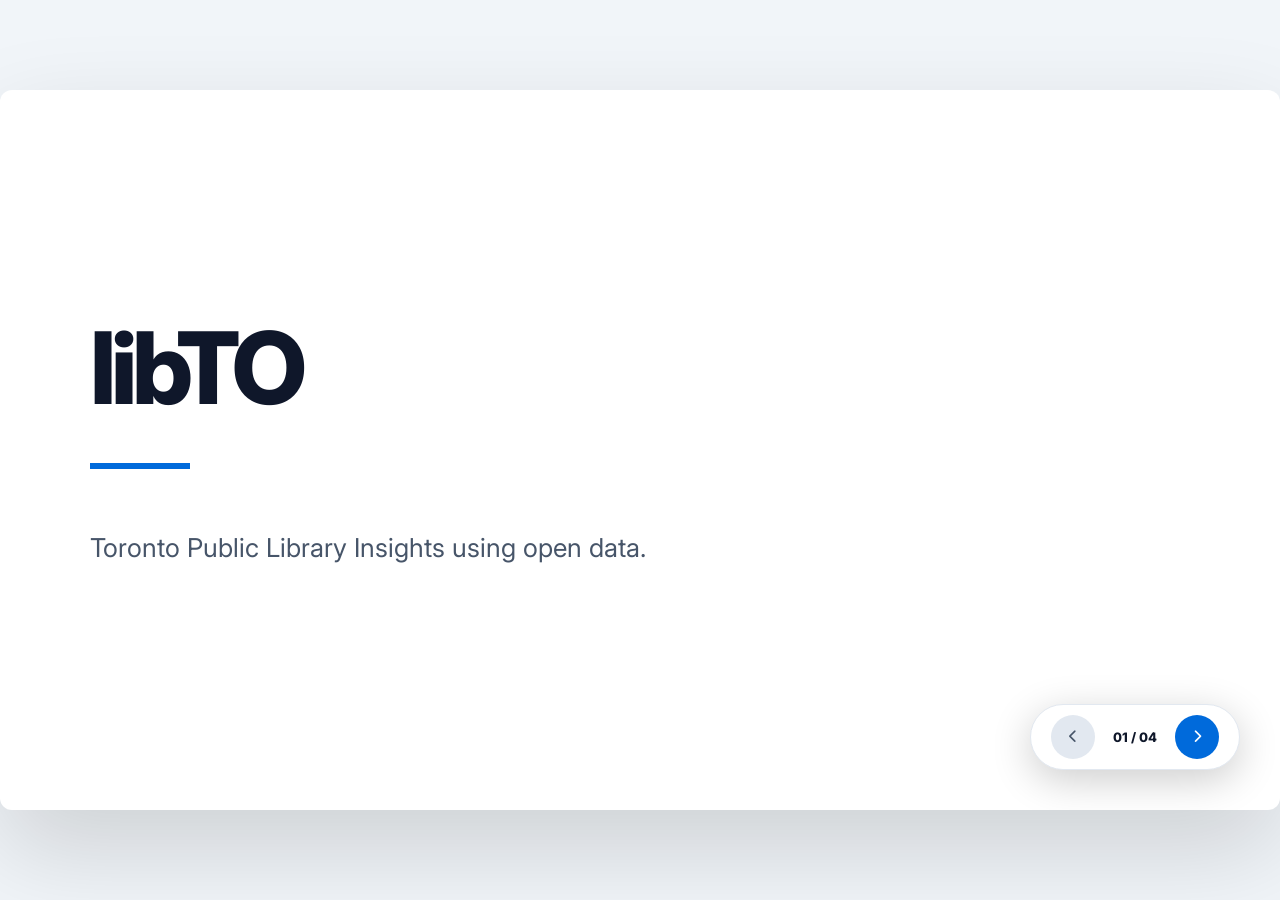
<file: libTO.html>
<!DOCTYPE html>
<html lang="en">
<head>
    <meta charset="UTF-8">
    <meta name="viewport" content="width=device-width, initial-scale=1.0">
    <title>libTO</title>
    <link rel="preconnect" href="https://fonts.googleapis.com">
    <link rel="preconnect" href="https://fonts.gstatic.com" crossorigin>
    <link href="https://fonts.googleapis.com/css2?family=Inter:wght@400;600;700;800&display=swap" rel="stylesheet">
    <link rel="stylesheet" href="https://cdnjs.cloudflare.com/ajax/libs/font-awesome/6.5.1/css/all.min.css">
    <style>
        :root {
            --toronto-blue: #006adb;
            --toronto-blue-hover: #0056b3;
            --slate-50: #f8fafc;
            --slate-100: #f1f5f9;
            --slate-200: #e2e8f0;
            --slate-600: #475569;
            --slate-900: #0f172a;
        }

        * { box-sizing: border-box; -webkit-font-smoothing: antialiased; }

        body {
            background-color: var(--slate-100);
            margin: 0;
            display: flex;
            justify-content: center;
            align-items: center;
            min-height: 100vh;
            font-family: 'Inter', sans-serif;
            overflow: hidden;
            color: var(--slate-900);
        }

        .deck-wrapper { 
            width: 1280px; 
            height: 720px; 
            position: relative; 
            overflow: hidden; 
            background: white; 
            box-shadow: 0 40px 100px rgba(0,0,0,0.15); 
            border-radius: 12px;
        }

        .slide {
            position: absolute;
            top: 0;
            left: 0;
            width: 100%;
            height: 100%;
            padding: 80px 90px;
            display: none;
            flex-direction: column;
        }

        .slide.active { display: flex; }

        h1 { font-size: 100px; font-weight: 800; letter-spacing: -0.05em; margin: 0; }
        h2 { font-size: 14px; text-transform: uppercase; letter-spacing: 0.3em; color: var(--toronto-blue); margin-bottom: 12px; font-weight: 700; }
        h3 { font-size: 44px; font-weight: 800; margin: 0 0 40px 0; letter-spacing: -0.02em; }

        .overview-grid { display: grid; grid-template-columns: 1fr 1.1fr; gap: 70px; flex-grow: 1; align-items: center; }

        /* Clean Findings Grid - Perfectly Aligned Top */
        .findings-grid { 
            display: grid; 
            grid-template-columns: 1fr 1fr 1fr; 
            gap: 50px; 
            flex-grow: 1; 
            align-items: flex-start;
            margin-top: 20px;
        }

        .fact-matrix {
            display: grid;
            grid-template-columns: 1fr 1fr;
            grid-template-rows: 1fr 1fr;
            height: 380px;
            border: 1px solid var(--slate-200);
            border-radius: 16px;
            overflow: hidden;
        }
        .fact-box {
            padding: 30px;
            display: flex;
            flex-direction: column;
            justify-content: center;
            background: white;
        }
        .border-r { border-right: 1px solid var(--slate-200); }
        .border-b { border-bottom: 1px solid var(--slate-200); }
        .fact-val { font-size: 38px; font-weight: 800; color: var(--toronto-blue); margin-bottom: 4px; }
        .fact-label { font-size: 13px; text-transform: uppercase; font-weight: 600; color: var(--slate-600); letter-spacing: 0.05em; }

        .insight-list { list-style: none; padding: 0; margin: 0; }
        .insight-list li { margin-bottom: 22px; font-size: 15px; line-height: 1.5; }
        .insight-list strong { color: var(--slate-900); font-weight: 700; display: block; margin-bottom: 2px; }

        .finding-block { margin-bottom: 0; }
        .finding-block h4 { 
            font-size: 20px; 
            margin: 0 0 18px 0; 
            color: var(--toronto-blue); 
            font-weight: 800;
            line-height: 1.2;
        }
        .finding-block p { font-size: 15px; color: var(--slate-600); line-height: 1.7; margin: 15px 0; }
        .finding-block strong { color: var(--slate-900); }

        .demo-card {
            background: var(--slate-900);
            border-radius: 20px;
            padding: 50px;
            color: white;
            height: 70%;
            display: flex;
            flex-direction: column;
            justify-content: center;
            margin: auto 0;
        }

        .nav-controls {
            position: absolute; bottom: 40px; right: 40px;
            display: flex; align-items: center; gap: 15px;
            background: white; padding: 10px 20px; border-radius: 99px;
            box-shadow: 0 10px 40px rgba(0,0,0,0.2); border: 1px solid var(--slate-200);
            z-index: 100;
        }
        .nav-btn { 
            width: 44px; height: 44px; border-radius: 50%; border: none; 
            background: var(--toronto-blue); color: white; cursor: pointer; 
            display: flex; align-items: center; justify-content: center; 
            transition: background 0.2s, transform 0.1s; 
        }
        .nav-btn:hover:not(:disabled) { background: var(--toronto-blue-hover); transform: scale(1.05); }
        .nav-btn:disabled { background: var(--slate-200); color: var(--slate-600); cursor: not-allowed; }
        .slide-num { font-size: 13px; font-weight: 800; color: var(--slate-900); min-width: 50px; text-align: center; }
    </style>
</head>
<body>

<div class="deck-wrapper">
    <section class="slide active">
        <div style="flex-grow: 1; display: flex; flex-direction: column; justify-content: center;">
            <h1>libTO</h1>
            <div style="height: 6px; width: 100px; background: var(--toronto-blue); margin: 35px 0;"></div>
            <p style="font-size: 26px; color: var(--slate-600); line-height: 1.4; max-width: 700px;">Toronto Public Library Insights using open data.</p>
        </div>
    </section>


<section class="slide">
        <h2>Executive Summary</h2>
        
        <!-- Topline Metrics Bar -->
        <div style="display: flex; justify-content: space-between; margin: 20px 0 30px 0; padding: 20px; border-top: 1px solid var(--slate-200); border-bottom: 1px solid var(--slate-200);">
            <div style="text-align: left;">
                <div style="font-size: 11px; text-transform: uppercase; letter-spacing: 0.2em; color: var(--slate-600); margin-bottom: 5px;">Library Branches</div>
                <div style="font-size: 36px; font-weight: 800; color: var(--toronto-blue);">100</div>
            </div>
            <div style="text-align: left;">
                <div style="font-size: 11px; text-transform: uppercase; letter-spacing: 0.2em; color: var(--slate-600); margin-bottom: 5px;">Oldest Branch</div>
                <div style="font-size: 36px; font-weight: 800; color: var(--toronto-blue);">1907</div>
            </div>
            <div style="text-align: left;">
                <div style="font-size: 11px; text-transform: uppercase; letter-spacing: 0.2em; color: var(--slate-600); margin-bottom: 5px;">Service Tiers</div>
                <div style="font-size: 36px; font-weight: 800; color: var(--toronto-blue);">3</div>
            </div>
            <div style="text-align: left;">
                <div style="font-size: 11px; text-transform: uppercase; letter-spacing: 0.2em; color: var(--slate-600); margin-bottom: 5px;">Avg Square Ft</div>
                <div style="font-size: 36px; font-weight: 800; color: var(--toronto-blue);">18,129</div>
            </div>
        </div>

        <!-- Section Header for Insights -->
        <div style="margin-bottom: 25px;">
            <h3 style="font-size: 14px; text-transform: uppercase; letter-spacing: 0.3em; color: var(--slate-600); margin: 0; display: inline-block; border-bottom: 2px solid var(--toronto-blue); padding-bottom: 4px;">Key Insights</h3>
        </div>

        <!-- Insights Grid (Original Content) -->
        <div style="display: grid; grid-template-columns: 1fr 1fr; gap: 30px;">
            <div style="border-left: 4px solid var(--toronto-blue); padding-left: 20px;">
                <h4 style="color: var(--toronto-blue); font-size: 18px; font-weight: 800; margin: 0 0 8px 0;">Record-Breaking Interest</h4>
                <p style="font-size: 15px; line-height: 1.5; color: var(--slate-900); margin: 0;">More people signed up for library cards in 2023 than at any point in the last decade.</p>
            </div>
            <div style="border-left: 4px solid var(--toronto-blue); padding-left: 20px;">
                <h4 style="color: var(--toronto-blue); font-size: 18px; font-weight: 800; margin: 0 0 8px 0;">The "Space" Factor</h4>
                <p style="font-size: 15px; line-height: 1.5; color: var(--slate-900); margin: 0;">The larger a branch's physical size is the more people use every service it offers.</p>
            </div>
            <div style="border-left: 4px solid var(--toronto-blue); padding-left: 20px;">
                <h4 style="color: var(--toronto-blue); font-size: 18px; font-weight: 800; margin: 0 0 8px 0;">Digital Hubs</h4>
                <p style="font-size: 15px; line-height: 1.5; color: var(--slate-900); margin: 0;">High correlation between workstation usage and registrations. While people are borrowing fewer physical books, they are increasingly using libraries as offices and tech centers.</p>
            </div>
            <div style="border-left: 4px solid var(--toronto-blue); padding-left: 20px;">
                <h4 style="color: var(--toronto-blue); font-size: 18px; font-weight: 800; margin: 0 0 8px 0;">A "Top-Heavy" System</h4>
                <p style="font-size: 15px; line-height: 1.5; color: var(--slate-900); margin: 0;">A Reference Libraries handle a huge portion of the city's total traffic, while many neighborhood branches see significantly less engagement.</p>
            </div>
        </div>
    </section>
    </section>

  

    <section class="slide">
        <h2>Demo</h2>
        <div class="demo-card">
            <h4 style="font-size: 32px; margin: 0 0 15px 0;">Streamlit app Walkthrough</h4>
            <p style="font-size: 18px; color: #94a3b8; line-height: 1.6; max-width: 600px;">
                
            </p>
        </div>
    </section>

<section class="slide">
        <h2>Roadmap</h2>
        <h3>Next Steps</h3>
        <div style="display: flex; flex-direction: column; justify-content: flex-start; flex-grow: 1;">
            <div class="finding-block" style="padding: 0; margin: 0;">
                <p style="font-weight: 700; font-size: 18px; margin-bottom: 20px; color: var(--toronto-blue);"></p>
                
                <ul class="insight-list"><strong style="font-weight: 700; font-size: 36px;">Branch Intelligence </strong> </ul>   
                <ul style="font-size: 24px;"> 
                    <li>Design event recommendation system</li><br><br>
                    <li>Add more analytics features based on user feedback</li>
                </ul>
            </div>
        </div>
    </section>

    <div class="nav-controls">
        <button class="nav-btn" id="prevBtn" onclick="changeSlide(-1)"><i class="fa-solid fa-chevron-left"></i></button>
        <div class="slide-num" id="slideIndicator">01 / 07</div>
        <button class="nav-btn" id="nextBtn" onclick="changeSlide(1)"><i class="fa-solid fa-chevron-right"></i></button>
    </div>
</div>

<script>
    let currentSlide = 1;
    const totalSlides = 4;

    function updateUI() {
        document.querySelectorAll('.slide').forEach((slide, index) => {
            slide.classList.toggle('active', (index + 1) === currentSlide);
        });
        document.getElementById('slideIndicator').innerText = 
            `${currentSlide.toString().padStart(2, '0')} / ${totalSlides.toString().padStart(2, '0')}`;
        document.getElementById('prevBtn').disabled = (currentSlide === 1);
        document.getElementById('nextBtn').disabled = (currentSlide === totalSlides);
    }

    function changeSlide(direction) {
        const next = currentSlide + direction;
        if (next >= 1 && next <= totalSlides) {
            currentSlide = next;
            updateUI();
        }
    }

    document.addEventListener('keydown', (e) => {
        if (e.key === "ArrowRight") changeSlide(1);
        if (e.key === "ArrowLeft") changeSlide(-1);
    });

    updateUI();
</script>

</body>
</html>
</file>
